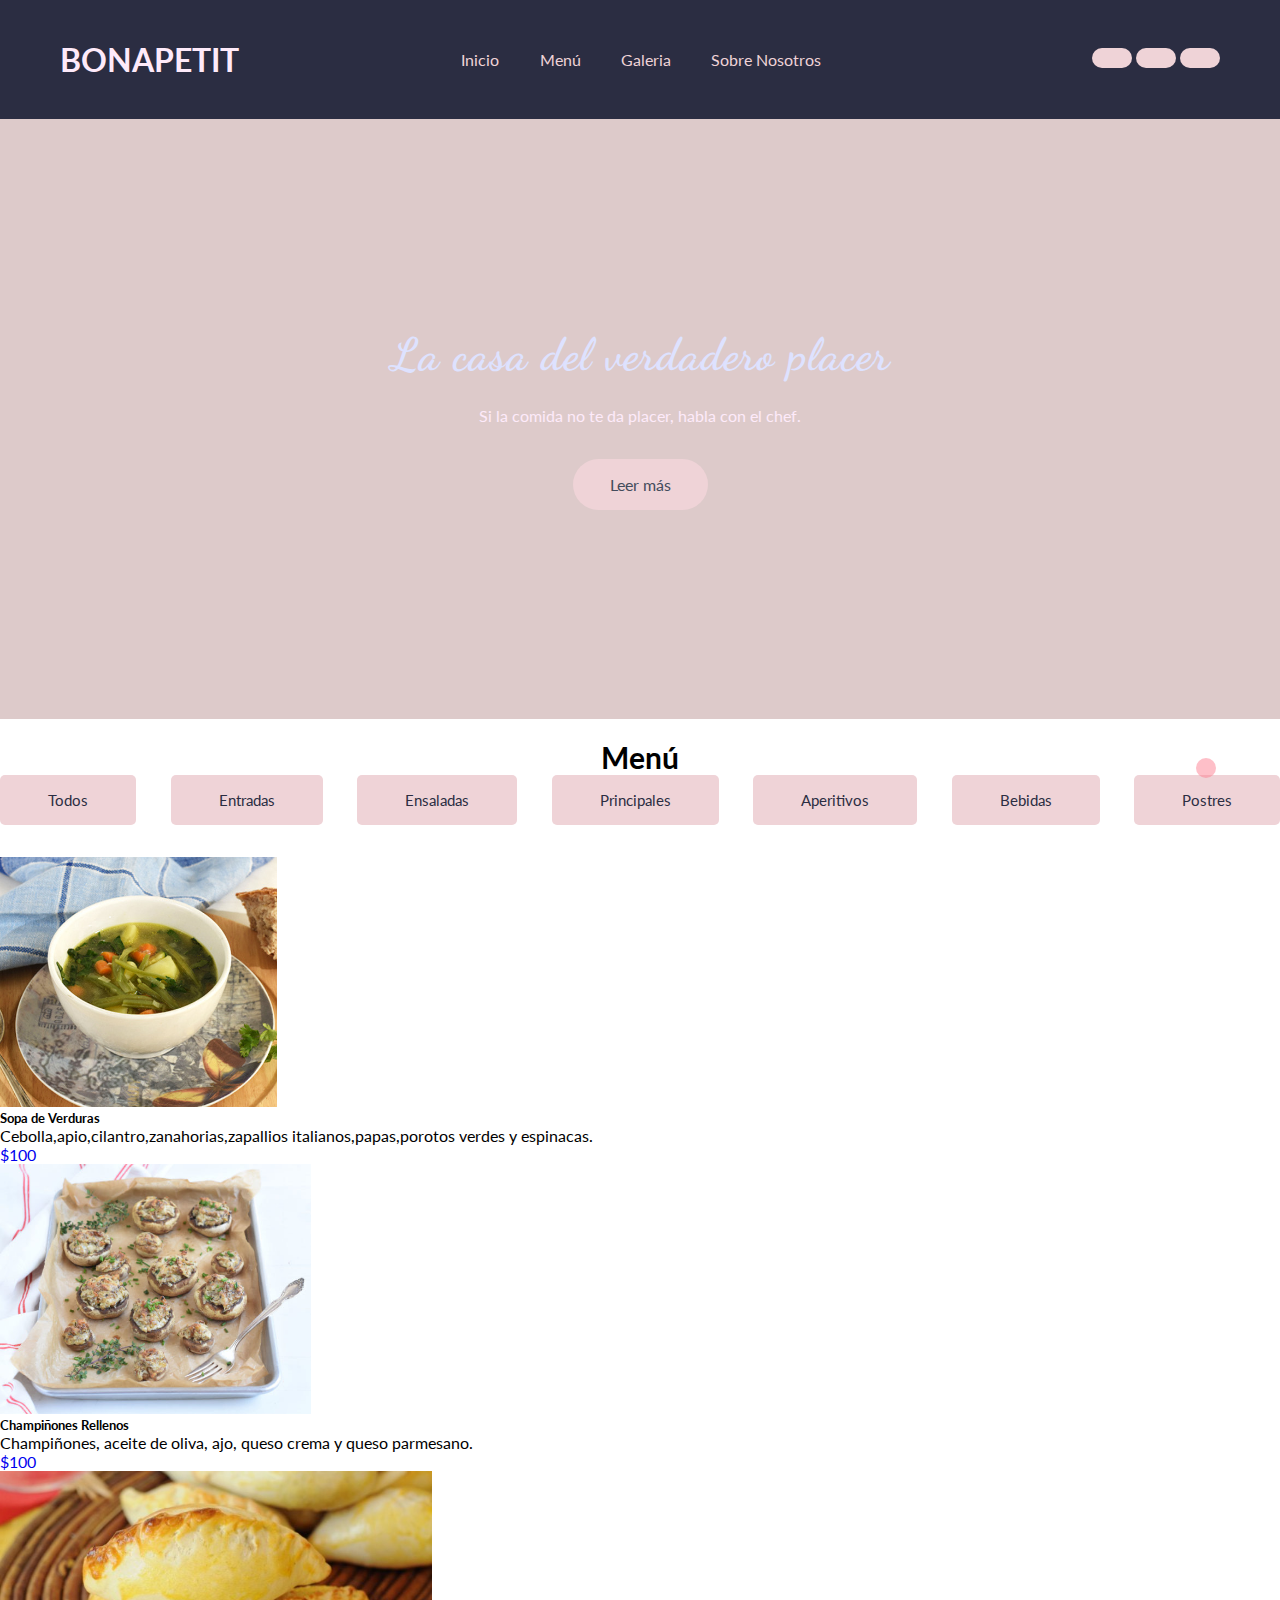
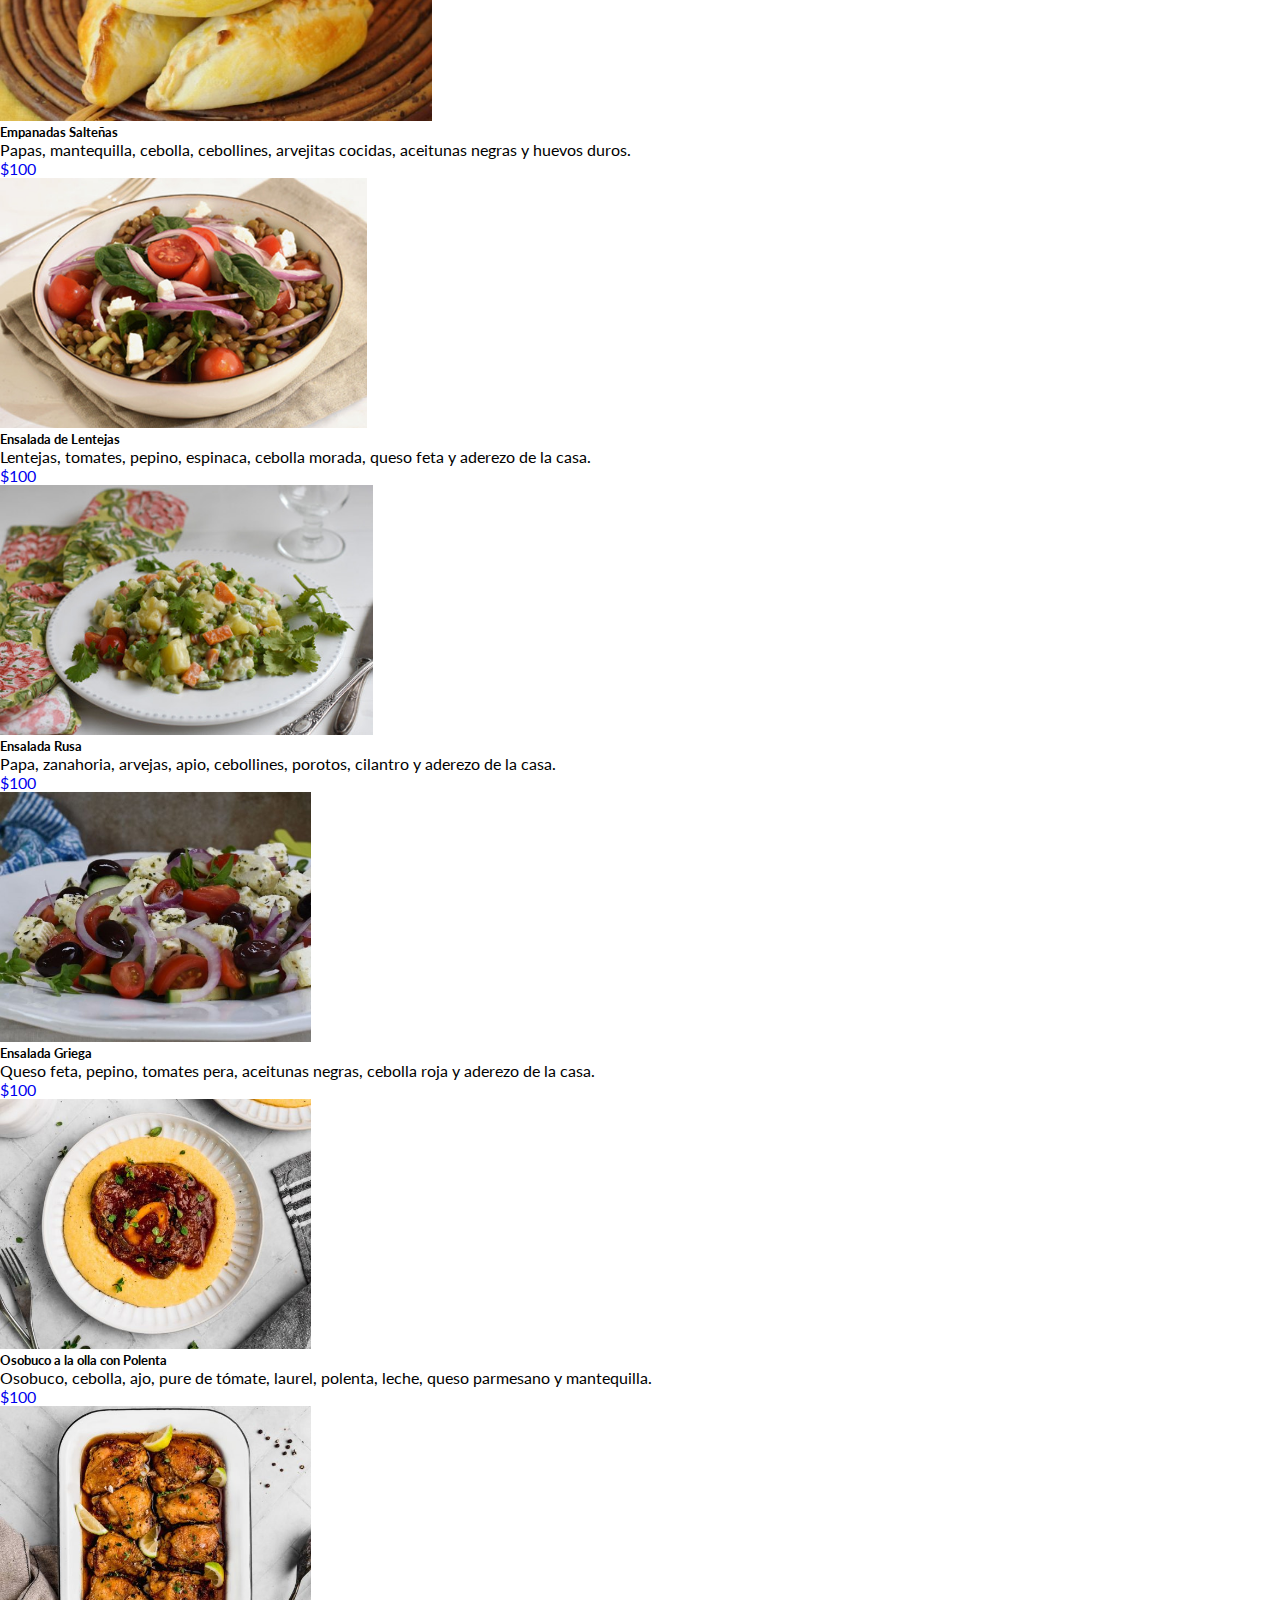
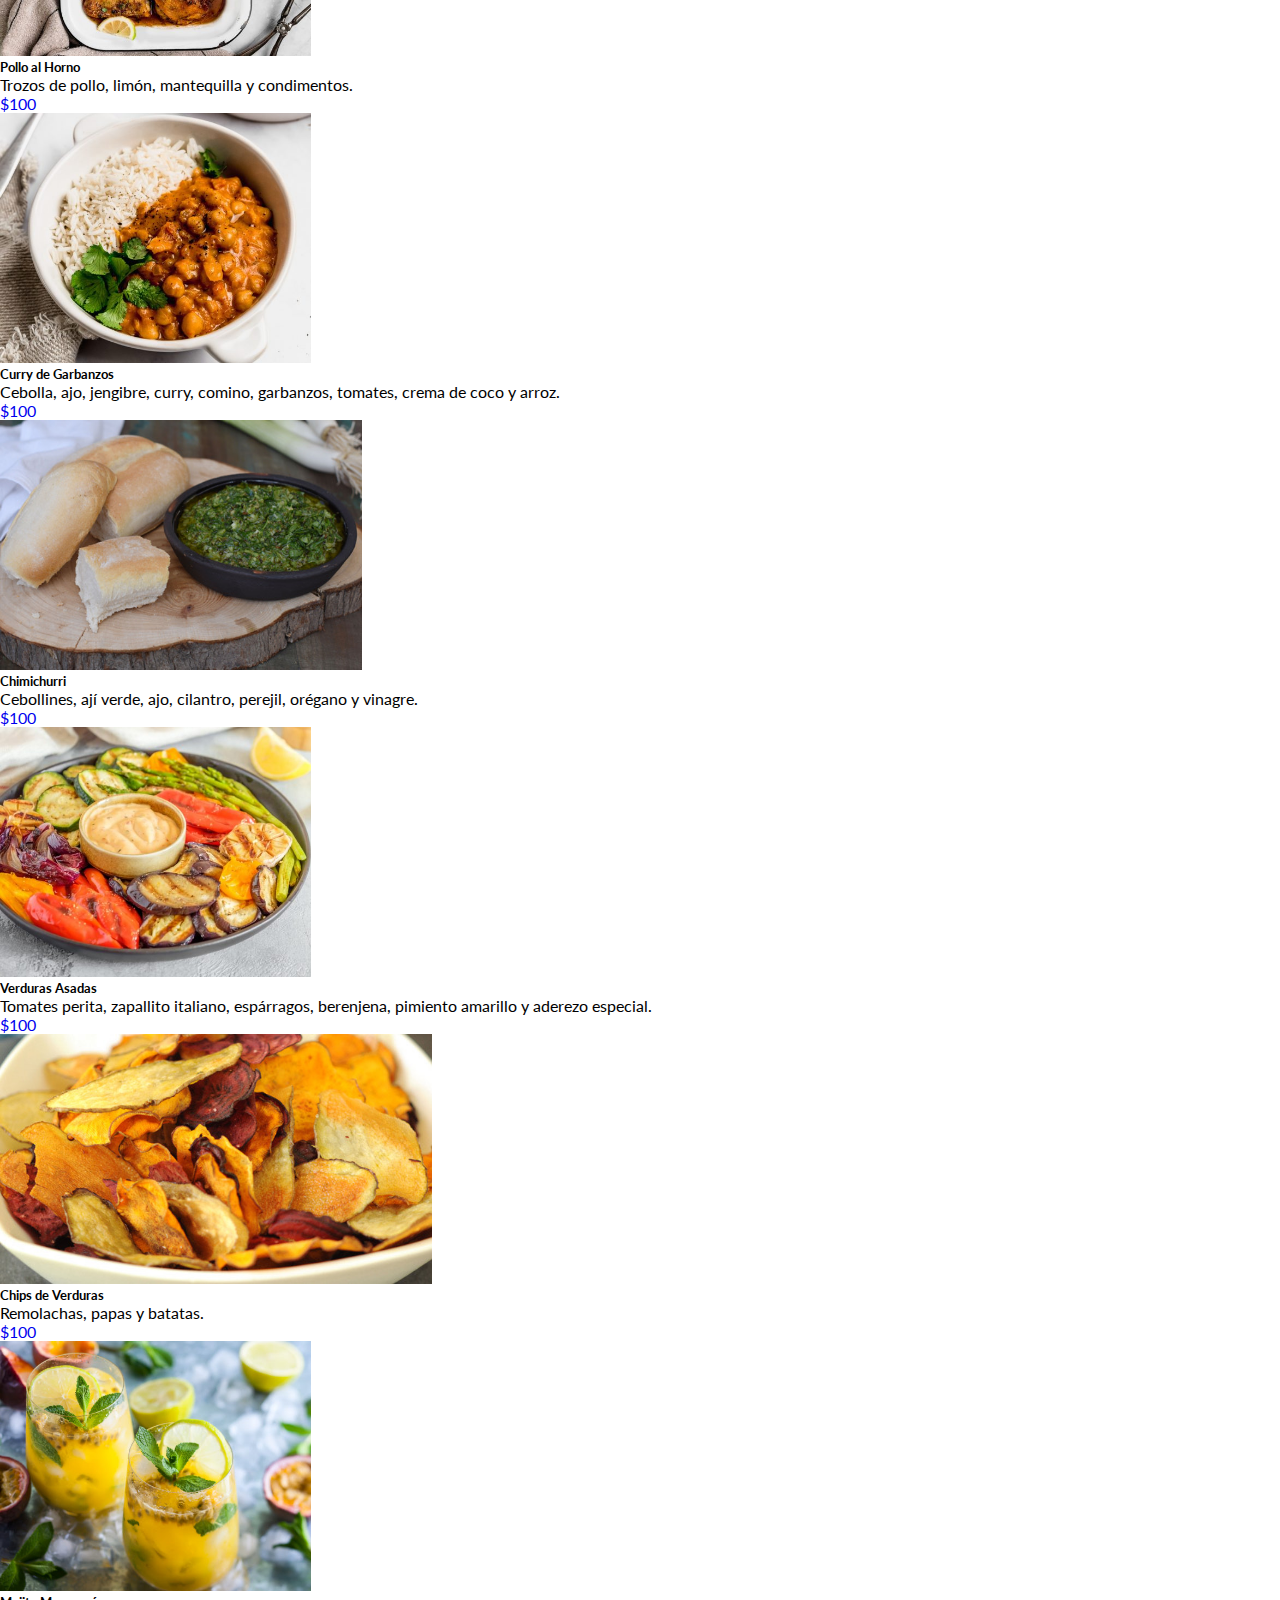
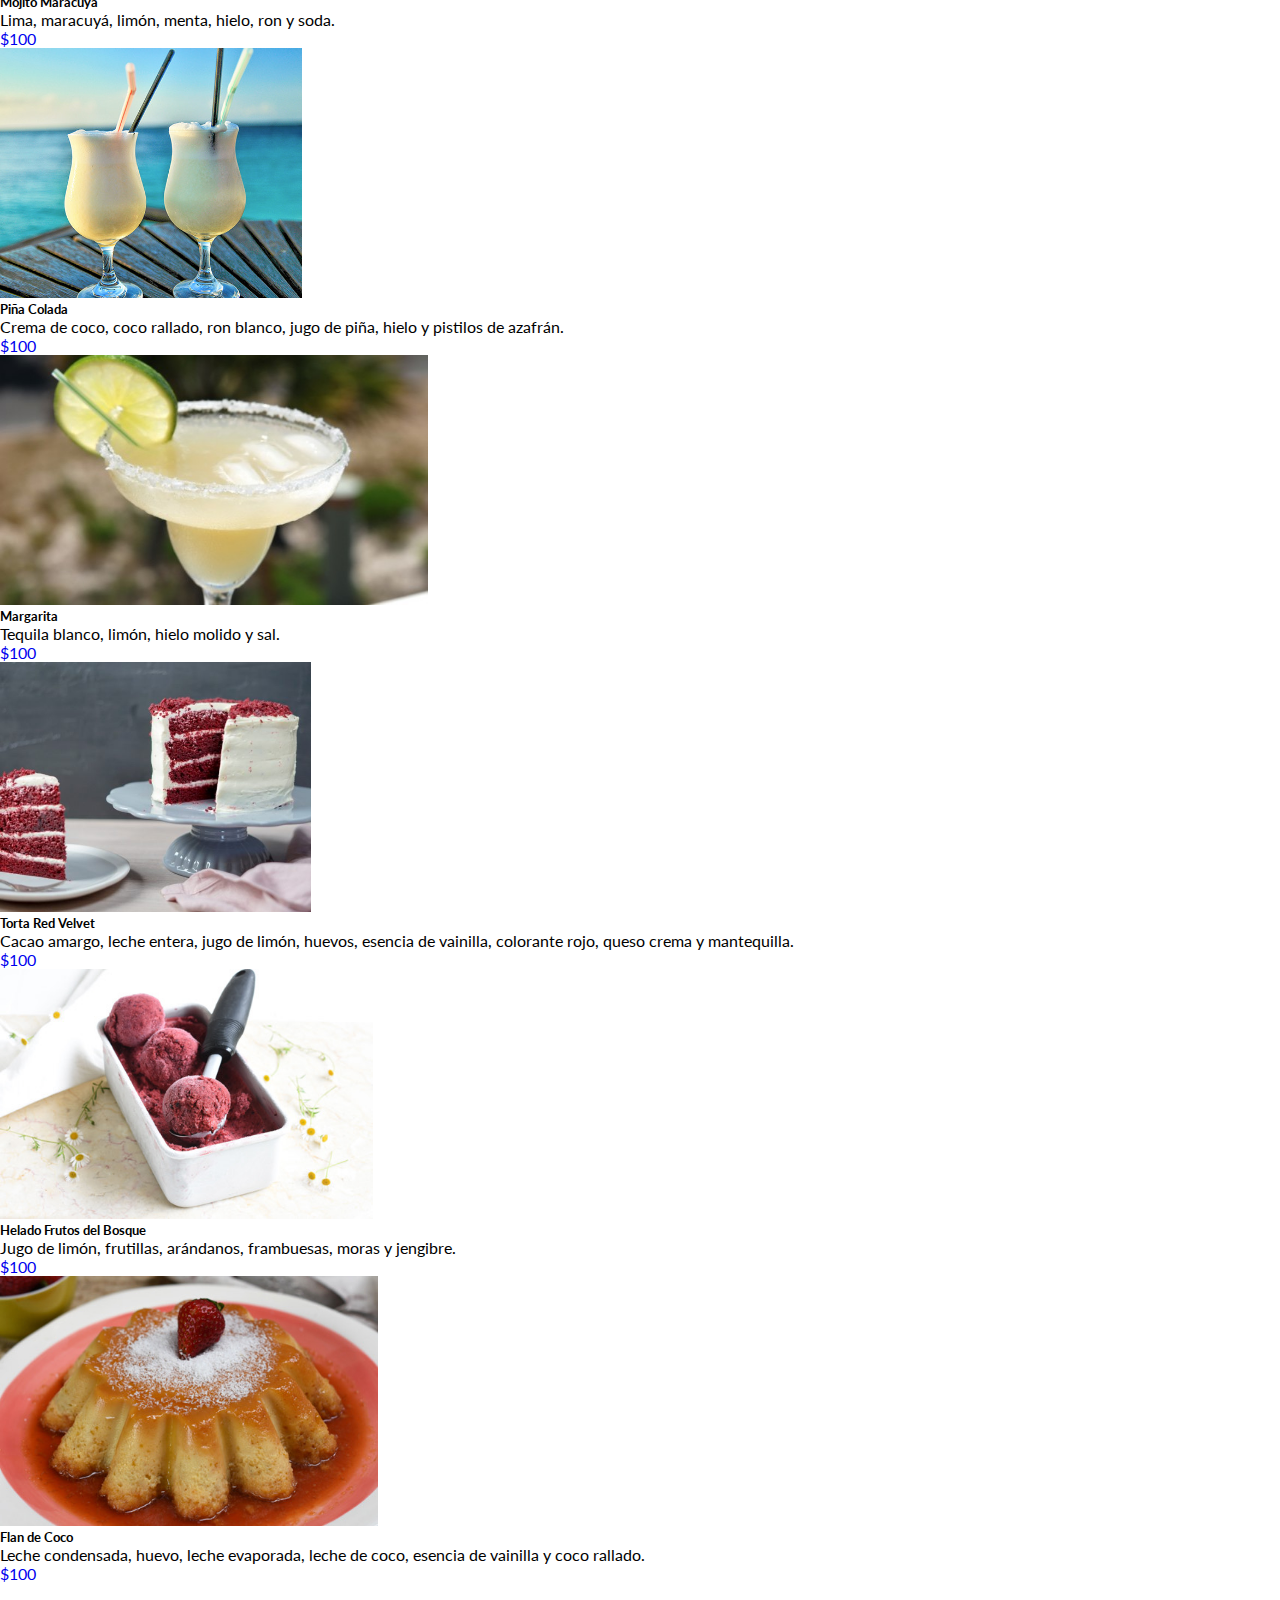
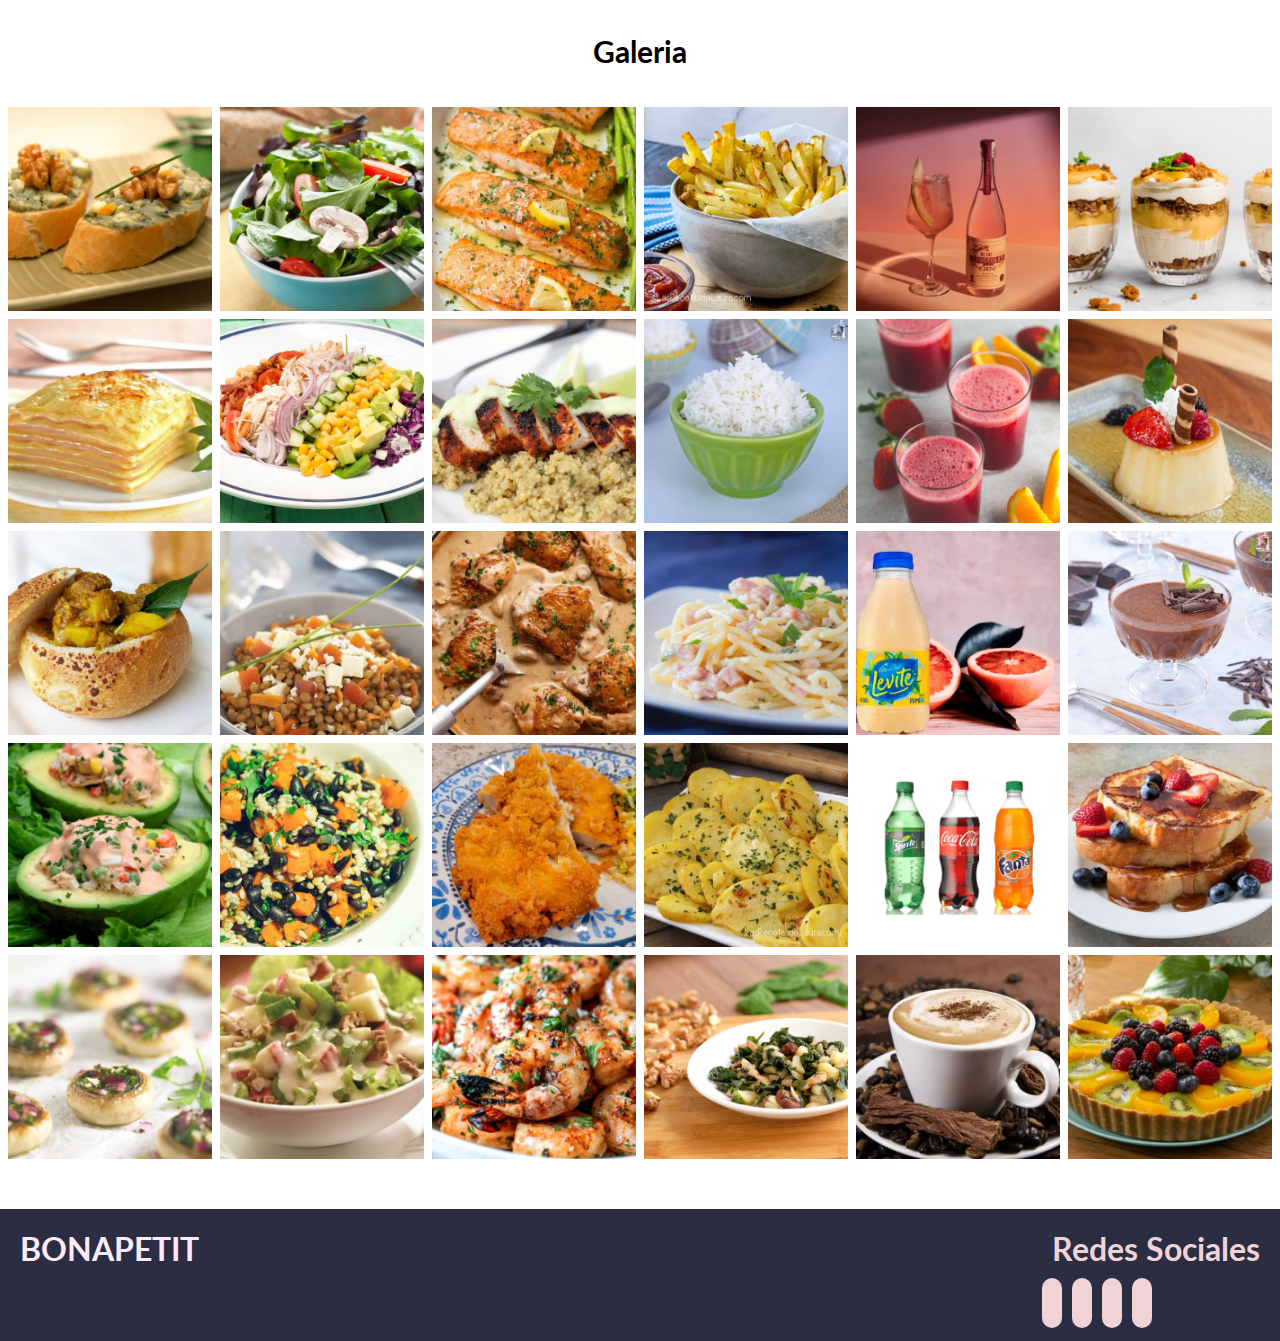
<file: index.html>
<!DOCTYPE html>
<html lang="es">

<head>
  <meta charset="UTF-8" />
  <meta http-equiv="X-UA-Compatible" content="IE=edge" />
  <meta name="viewport" content="width=device-width, initial-scale=1.0" />
  <link rel="stylesheet" href="https://cdnjs.cloudflare.com/ajax/libs/font-awesome/6.4.0/css/all.min.css"
    integrity="sha512-iecdLmaskl7CVkqkXNQ/ZH/XLlvWZOJyj7Yy7tcenmpD1ypASozpmT/E0iPtmFIB46ZmdtAc9eNBvH0H/ZpiBw=="
    crossorigin="anonymous" referrerpolicy="no-referrer" />
    <link href="https://cdn.jsdelivr.net/npm/bootstrap@5.1.3/dist/css/bootstrap.min.css" rel="stylesheet" integrity="sha384-1BmE4kWBq78iYhFldvKuhfTAU6auU8tT94WrHftjDbrCEXSU1oBoqyl2QvZ6jIW3" crossorigin="anonymous">
  <link rel="stylesheet" href="/css/estilo.css" />
  <title>BONAPETIT</title>
</head>

<body>
<!--SECCION INICIO-->
<section id="inicio">
  <header>
    <div class="contenido-header">
      <div class="logo">
        <h1>BONAPETIT</h1>
      </div>

      <nav id="nav" >
        <ul>
          <li>
            <a href="../index.html" onclick="seleccionar()"> 
              <i class="fa-solid fa-house"></i>
              <span>Inicio</span>
            </a>
          </li>
          <li>
            <a href="#menu" onclick="seleccionar()">
              <i class="fa-solid fa-book"></i>
              <span> Menú</span>
            </a>
          </li>
          <li>
            <a href="#galeria" onclick="seleccionar()">
              <i class="fa-solid fa-image"></i>

              <span>Galeria</span>
            </a>
          </li>
          <li>
            <a href="pages/about.html" onclick="seleccionar()">
              <i class="fa-solid fa-comment"></i>
              <span>Sobre Nosotros</span>
            </a>
          </li>
        </ul>
      </nav>
      <div class="social">
        <a href="#">
          <i class="fa-brands fa-facebook"></i>
        </a>
        <a href="#">
          <i class="fa-brands fa-instagram"></i>
        </a>
        <a href="#">
          <i class="fa-brands fa-whatsapp"></i>
        </a>
      </div>
      <div class="nav-responsive" id="bar" onclick="mostrarOcultar()">
        <i class="fa-solid fa-bars"></i>
      </div>
    </div>
  </header>
  <div class="banner">
    <div class="capa"></div>
    <div class="info">
      <h2>La casa del verdadero placer</h2>
      <p class="parrafo">Si la comida no te da placer, habla con el chef.</p>
      <a href="./pages/contacto.html">Leer más</a>
    </div>
  </div>
</section>


  <!--SECCION MENU-->
  <section id="menu">
    <h2 class="texto-menu">Menú</h2>
    <div class="botones-menu">
      <button class="todos">Todos</button>
      <button class="entradas">Entradas</button>
      <button class="ensaladas">Ensaladas</button>
      <button class="principales">Principales</button>
      <button class="aperitivos">Aperitivos</button>
      <button class="bebidas">Bebidas</button>
      <button class="postres">Postres</button>
    </div>
    <div  class="row row-cols-1 row-cols-md-3 g-4 platos">
      <div class="col">
        <div class="card plato"  data-plato="entrada">
          <img data-src="./Img/1Sopa1.jpg" class="card-img-top" alt="...">
          <div class="card-body">
            <h5 class="card-title">Sopa de Verduras</h5>
            <p class="card-text">Cebolla,apio,cilantro,zanahorias,zapallios italianos,papas,porotos verdes y espinacas.</p>
            <a class="precio" href="#">$100<i class="fa fa-basket-shopping"></i> </a>
          </div>
        </div>
      </div>
      <div class="col">
        <div class="card plato" data-plato="entrada" > 
          <img data-src="./Img/2champ2.jpg" class="card-img-top" alt="...">
          <div class="card-body">
            <h5 class="card-title">Champiñones Rellenos</h5>
            <p class="card-text">Champiñones, aceite de oliva, ajo, queso crema y queso parmesano.</p>
            <a class="precio" href="#">$100<i class="fa fa-basket-shopping"></i> </a>
          </div>
        </div>
      </div>
      <div class="col">
        <div class="card plato" data-plato="entrada">
          <img data-src="./Img/3Salteñas3.jpg" class="card-img-top" alt="...">
          <div class="card-body">
            <h5 class="card-title">Empanadas Salteñas</h5>
            <p class="card-text">Papas, mantequilla, cebolla, cebollines, arvejitas cocidas, aceitunas negras y huevos duros.</p>
            <a class="precio" href="#">$100<i class="fa fa-basket-shopping"></i> </a>
          </div>
        </div>
      </div>
      <div class="col">
        <div class="card plato" data-plato="ensalada">
          <img data-src="./Img/4Ensalada-de-lentejas4.jpg" class="card-img-top" alt="...">
          <div class="card-body">
            <h5 class="card-title"> Ensalada de Lentejas </h5>
            <p class="card-text"> Lentejas, tomates, pepino, espinaca, cebolla morada, queso feta y aderezo de la casa.     </p>
            <a class="precio" href="#">$100<i class="fa fa-basket-shopping"></i> </a>
          </div>
        </div>
      </div>
      <div class="col">
        <div class="card plato" data-plato="ensalada">
          <img data-src="./Img/5ensalada-rusa5.jpg" class="card-img-top" alt="...">
          <div class="card-body">
            <h5 class="card-title"> Ensalada Rusa </h5>
            <p class="card-text">  Papa, zanahoria, arvejas, apio, cebollines, porotos, cilantro y aderezo de la casa.   </p>
            <a class="precio" href="#">$100<i class="fa fa-basket-shopping"></i> </a>
          </div>
        </div>
      </div>
      <div class="col">
        <div class="card plato"  data-plato="ensalada">
          <img data-src="./Img/6griega6.jpg" class="card-img-top" alt="...">
          <div class="card-body">
            <h5 class="card-title"> Ensalada Griega </h5>
            <p class="card-text"> Queso feta, pepino, tomates pera, aceitunas negras, cebolla roja y aderezo de la casa.     </p>
            <a class="precio" href="#">$100<i class="fa fa-basket-shopping"></i> </a>
          </div>
        </div>
      </div>
      <div class="col">
        <div class="card plato"  data-plato="principal">
          <img data-src="./Img/7Osobuco7.jpg" class="card-img-top" alt="...">
          <div class="card-body">
            <h5 class="card-title">Osobuco a la olla con Polenta  </h5>
            <p class="card-text"> Osobuco, cebolla, ajo, pure de tómate, laurel, polenta, leche, queso parmesano y mantequilla.    </p>
            <a class="precio" href="#">$100<i class="fa fa-basket-shopping"></i> </a>
          </div>
        </div>
      </div>
      <div class="col">
        <div class="card plato" data-plato="principal">
          <img data-src="./Img/8Pollo-al-Horno-8.jpg" class="card-img-top" alt="...">
          <div class="card-body">
            <h5 class="card-title"> Pollo al Horno </h5>
            <p class="card-text">   Trozos de pollo, limón, mantequilla y condimentos.   </p>
            <a class="precio" href="#">$100<i class="fa fa-basket-shopping"></i> </a>
          </div>
        </div>
      </div>
      <div class="col">
        <div class="card plato" data-plato="principal">
          <img data-src="./Img/9curry-de-garbanzos-9.jpg" class="card-img-top" alt="...">
          <div class="card-body">
            <h5 class="card-title"> Curry de Garbanzos  </h5>
            <p class="card-text">  Cebolla, ajo, jengibre, curry, comino, garbanzos, tomates, crema de coco y arroz.    </p>
            <a class="precio" href="#">$100<i class="fa fa-basket-shopping"></i> </a>
          </div>
        </div>
      </div>
      <div class="col">
        <div class="card plato" data-plato="aperitivo">
          <img data-src="./Img/10chimichurri10.jpg" class="card-img-top" alt="...">
          <div class="card-body">
            <h5 class="card-title"> Chimichurri </h5>
            <p class="card-text">  Cebollines, ají verde, ajo, cilantro, perejil, orégano y vinagre.   </p>
            <a class="precio" href="#">$100<i class="fa fa-basket-shopping"></i> </a>
          </div>
        </div>
      </div>
      <div class="col">
        <div class="card plato" data-plato="aperitivo">
          <img data-src="./Img/11Parrilla-de-Verduras-Asadas11.jpg" class="card-img-top" alt="...">
          <div class="card-body">
            <h5 class="card-title"> Verduras Asadas </h5>
            <p class="card-text"> Tomates perita, zapallito italiano, espárragos, berenjena, pimiento amarillo y aderezo especial.    </p>
            <a class="precio" href="#">$100<i class="fa fa-basket-shopping"></i> </a>
          </div>
        </div>
      </div>
      <div class="col">
        <div class="card plato" data-plato="aperitivo">
          <img data-src="./Img/12chips-de-colores12.jpg" class="card-img-top" alt="...">
          <div class="card-body">
            <h5 class="card-title"> Chips de Verduras </h5>
            <p class="card-text">Remolachas, papas y batatas.</p>
            <a class="precio" href="#">$100<i class="fa fa-basket-shopping"></i> </a>
          </div>
        </div>
      </div>
      <div class="col">
        <div class="card plato" data-plato="bebida">
          <img data-src="./Img/13Mojito13.jpg" class="card-img-top" alt="...">
          <div class="card-body">
            <h5 class="card-title"> Mojito  Maracuyá  </h5>
            <p class="card-text">  Lima, maracuyá, limón, menta, hielo, ron y soda.   </p>
            <a class="precio" href="#">$100<i class="fa fa-basket-shopping"></i> </a>
          </div>
        </div>
      </div>
      <div class="col">
        <div class="card plato" data-plato="bebida">
          <img data-src="./Img/14Piña_Colada14.jpg" class="card-img-top" alt="...">
          <div class="card-body">
            <h5 class="card-title">Piña Colada </h5>
            <p class="card-text">  Crema de coco, coco rallado, ron blanco, jugo de piña, hielo y pistilos de azafrán.   </p>
            <a class="precio" href="#">$100<i class="fa fa-basket-shopping"></i> </a>
          </div>
        </div>
      </div>
      <div class="col">
        <div class="card plato" data-plato="bebida">
          <img data-src="./Img/15Margarita-15.jpg" class="card-img-top" alt="...">
          <div class="card-body">
            <h5 class="card-title"> Margarita </h5>
            <p class="card-text">  Tequila blanco, limón, hielo molido y sal.   </p>
            <a class="precio" href="#">$100<i class="fa fa-basket-shopping"></i> </a>
          </div>
        </div>
      </div>
      <div class="col">
        <div class="card plato" data-plato="postre">
          <img data-src="./Img/16Torta-Red-Velvet-16.jpg" class="card-img-top" alt="...">
          <div class="card-body">
            <h5 class="card-title">Torta Red Velvet  </h5>
            <p class="card-text"> Cacao amargo, leche entera, jugo de limón, huevos, esencia de vainilla, colorante rojo, queso crema y mantequilla.    </p>
            <a class="precio" href="#">$100<i class="fa fa-basket-shopping"></i> </a>
          </div>
        </div>
      </div>
      <div class="col">
        <div class="card plato" data-plato="postre">
          <img data-src="./Img/17Frutosdelbosque-17.jpg" class="card-img-top" alt="...">
          <div class="card-body">
            <h5 class="card-title">Helado Frutos del Bosque  </h5>
            <p class="card-text">  Jugo de limón, frutillas, arándanos, frambuesas, moras y jengibre.   </p>
            <a class="precio" href="#">$100<i class="fa fa-basket-shopping"></i> </a>
          </div>
        </div>
      </div>
      <div class="col">
        <div class="card plato" data-plato="postre">
          <img data-src="/Img/18FlandeCoco18.jpg" class="card-img-top" alt="...">
          <div class="card-body">
            <h5 class="card-title">Flan de Coco  </h5>
            <p class="card-text"> Leche condensada, huevo, leche evaporada, leche de coco, esencia de vainilla y coco rallado.    </p>
            <a class="precio" href="#">$100<i class="fa fa-basket-shopping"></i> </a>
          </div>
        </div>
      </div>
    </div>


    
  </section>
  <!--SECCION   GALERIA-->
  <section id="galeria">
    <h2>Galeria</h2>
    <div class="fila">
      <div class="columna">
        <img data-src="./Img/montados-quesoNuez-entrada1.jpg" alt="MontadosdeQueso">
        <img data-src="./Img/lasagna-jamonyqueso-entrada2.jpg" alt="LasagnaJamonyQueso">
        <img data-src="./Img/Bunny-Chow-entrada3.png" alt="BunnyChow">
        <img data-src="./Img/Palta-rellena-entrada4.png" alt="PaltaRellena">
        <img data-src="./Img/Champinones-rellenos-entrada5.png" alt="ChampiñonesREllenos">
      </div>
      <div class="columna">
        <img data-src="./Img/Ensalada1.png" alt="">
        <img data-src="./Img/ensalada2.png" alt="">
        <img data-src="./Img/ensalada3Lentejas.png" alt="">
        <img data-src="./Img/ensalada4Porotos.png" alt="">
        <img data-src="./Img/Ensalada Walford(5).png" alt="">
      </div>
      <div class="columna">
        <img data-src="./Img/salmon-salsadeajoylimon-principal.png" alt="">
        <img data-src="./Img/polloFrito-principal2.png" alt="">
        <img data-src="./Img/Estofado-pollo-cremadechampiñon-pincipal3.png" alt="">
        <img data-src="./Img/milanesaPollo-principal4.png" alt="">
        <img data-src="./Img/camarones-principal5.png" alt="">
      </div>
      <div class="columna">
        <img data-src="./Img/papasFritas-guarnicion1.png" alt="">
        <img data-src="./Img/arroz-guarnicion2.png" alt="">
        <img data-src="./Img/fideosConManteca-guarnicion3.png" alt="">
        <img data-src="./Img/PapasAlHorno-guarnicion4.png" alt="">
        <img data-src="./Img/wokeDeVerduras-guarnicion5.png" alt="">
      </div>
      <div class="columna">
        <img data-src="./Img/Vino-Blanco_Bebida1.png" alt="">
        <img data-src="./Img/Licuados_bebida2.png" alt="">
        <img data-src="./Img/AguaSaborizada_bebida3.png" alt="">
        <img data-src="./Img/gaseosas-Bebida4.png" alt="">
        <img data-src="./Img/caliente_bebida5.png" alt="">
      </div>
      <div class="columna">
        <img data-src="./Img/postre-de-cheesecake-de-limon-Postre1.png" alt="">
        <img data-src="./Img/flan-vainilla-Postre2.png" alt="">
        <img data-src="./Img/mousse-de-chocolate-Postre3.png" alt="">
        <img data-src="./Img/TostadaFrancesa-Postre4.png" alt="">
        <img data-src="./Img/TartaDeFruta-Postre5.png" alt="">
      </div>
    </div>
  </section>

  <!--F O O T E R-->
  <footer>
    <div class="pie">
      <div class="logo">
        <h1>BONAPETIT</h1>
      </div>
      <div class="redes">
        <h2>Redes Sociales</h2>
        <div class="links_redes">
          <a class="links" href="#"> <i class="fa-brands fa-facebook icon"></i></a>
          <a class="links" href="#"> <i class="fa-brands fa-instagram icon"></i></a>
          <a class="links" href="#"> <i class="fa-brands fa-whatsapp icon"></i></a>
          <a class="links" href="https://github.com/Looou25" target="_blank"> <i
              class="fa-brands fa-github icon"></i></a>
        </div>
      </div>
    </div>
  </footer>
  <button class ="boton" id="Volador" onclick="flymetothemoon()"><i class="fa fa-arrow-up"></i></button>
  
  <script src="https://cdn.jsdelivr.net/npm/bootstrap@5.1.3/dist/js/bootstrap.bundle.min.js" integrity="sha384-ka7Sk0Gln4gmtz2MlQnikT1wXgYsOg+OMhuP+IlRH9sENBO0LRn5q+8nbTov4+1p" crossorigin="anonymous"></script>
  <script src="/scripts/main.js"></script>
</body>

</html>
</file>
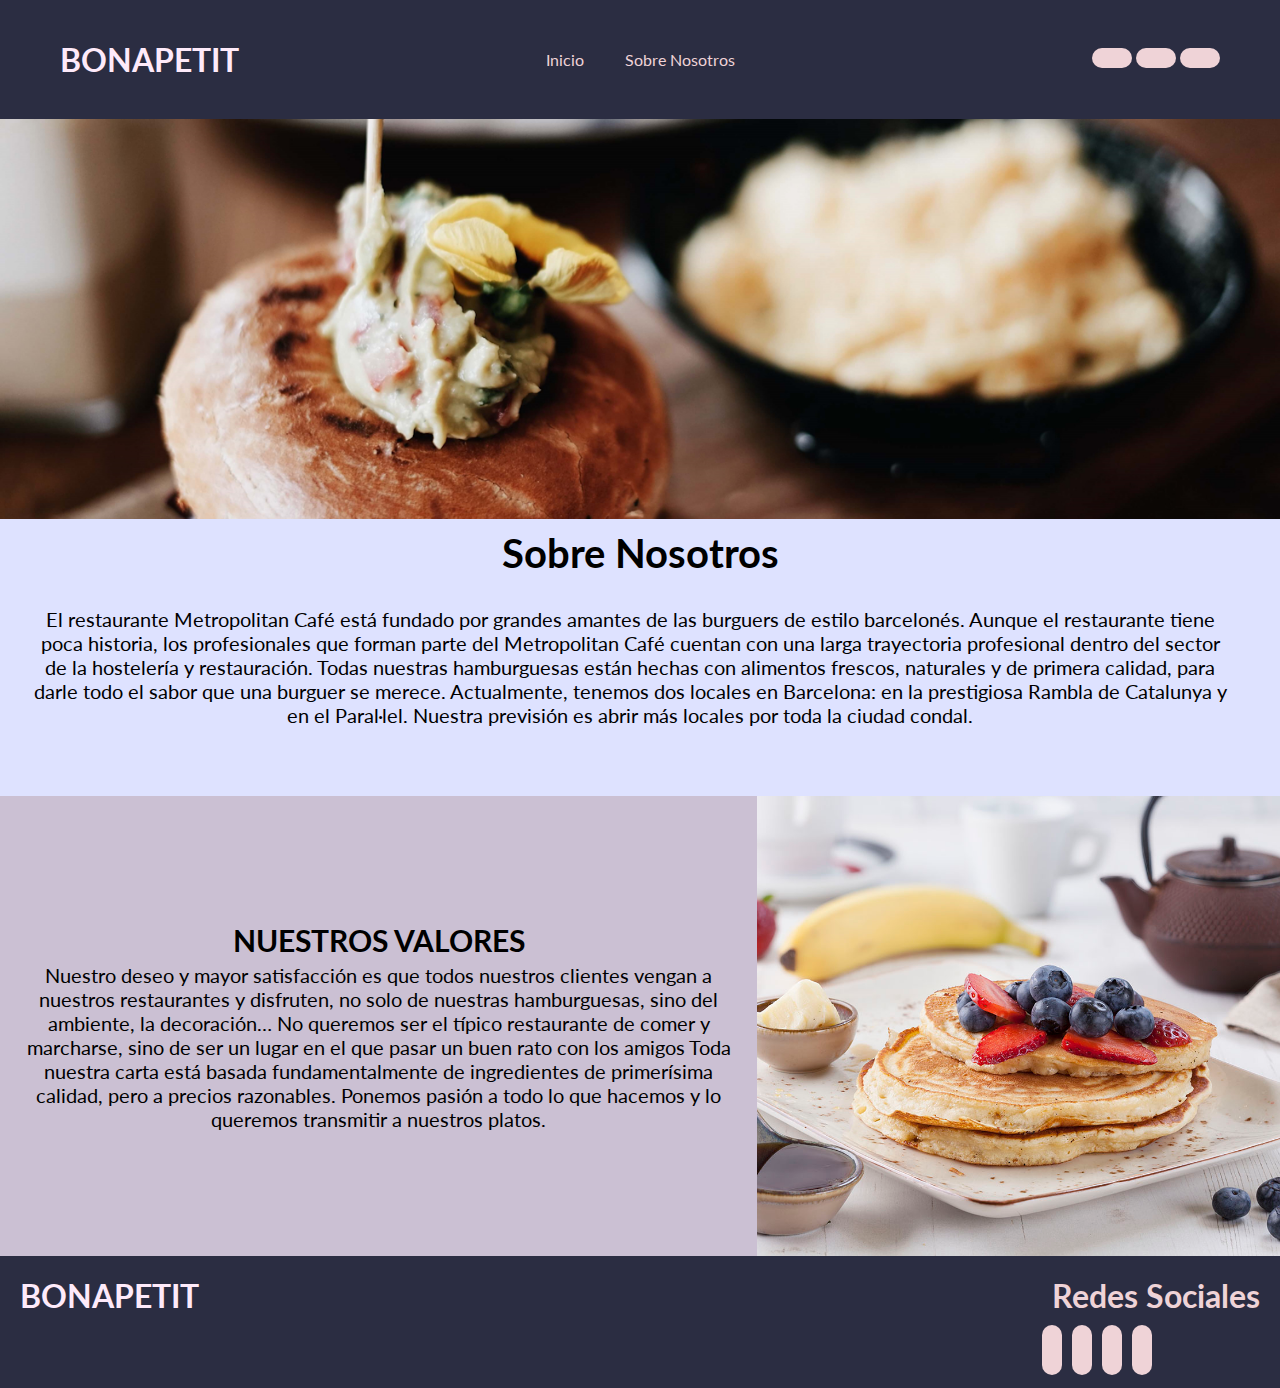
<file: pages/about.html>
<!DOCTYPE html>
<html lang="en">
<head>
    <meta charset="UTF-8">
    <meta name="viewport" content="width=device-width, initial-scale=1.0">
    <link rel="stylesheet" href="https://cdnjs.cloudflare.com/ajax/libs/font-awesome/6.4.0/css/all.min.css"
    integrity="sha512-iecdLmaskl7CVkqkXNQ/ZH/XLlvWZOJyj7Yy7tcenmpD1ypASozpmT/E0iPtmFIB46ZmdtAc9eNBvH0H/ZpiBw=="
    crossorigin="anonymous" referrerpolicy="no-referrer" />
  <link rel="stylesheet" href="/css/estilo.css" />
    <title>Sobre Nosotros</title>
</head>
<body>
     <!--SECCION INICIO-->
  <section id="inicio">
    <header>
      <div class="contenido-header">
        <div class="logo">
          <h1>BONAPETIT</h1>
        </div>

        <nav id="nav">
          <ul>
            <li>
                <a href="../index.html" onclick="seleccionar()">
                    <i class="fa-solid fa-house"></i>
                    <span>Inicio</span>
                  </a>
            </li>
            <!-- 
            <li>
              <a href="#menu">
                <i class="fa-solid fa-book"></i>
                <span> Menú</span>
              </a>
            </li>
            <li>
              <a href="#galeria">
                <i class="fa-solid fa-image"></i>

                <span>Galeria</span>
              </a>
            </li>-->
            <li>
              <a href="about.html" onclick="seleccionar()">
                <i class="fa-solid fa-comment"></i>
                <span>Sobre Nosotros</span>
              </a>
            </li>
          </ul>
        </nav>
        <div class="social">
          <a href="#">
            <i class="fa-brands fa-facebook"></i>
          </a>
          <a href="#">
            <i class="fa-brands fa-instagram"></i>
          </a>
          <a href="#">
            <i class="fa-brands fa-whatsapp"></i>
          </a>
        </div>
        <div class="nav-responsive" id="bar" onclick="mostrarOcultar()">
          <i class="fa-solid fa-bars"></i>
        </div>
      </div>
    </header>
  </section>
  <!--SECCION SOBRE NOSOTROS-->
    <section id="banner"></section>
  <section>
      <div id="nosotros">
         <h1>Sobre Nosotros</h1>
    <p>El restaurante Metropolitan Café está fundado por grandes amantes de las burguers de estilo barcelonés. Aunque el restaurante tiene poca historia, los profesionales que forman parte del Metropolitan Café cuentan con una larga trayectoria profesional dentro del sector de la hostelería y restauración.

      Todas nuestras hamburguesas están hechas con alimentos frescos, naturales y de primera calidad, para darle todo el sabor que una burguer se merece.
      
      Actualmente, tenemos dos locales en Barcelona: en la prestigiosa Rambla de Catalunya y en el Paral·lel. Nuestra previsión es abrir más locales por toda la ciudad condal.</p> <br></div>
      <div class="valores">
        <div class="texto">
              <h2>Nuestros Valores</h2>
      <p >
        Nuestro deseo y mayor satisfacción es que todos nuestros clientes vengan a nuestros restaurantes y disfruten, no solo de nuestras hamburguesas, sino del ambiente, la decoración… No queremos ser el típico restaurante de comer y marcharse, sino de ser un lugar en el que pasar un buen rato con los amigos Toda nuestra carta está basada fundamentalmente de ingredientes de primerísima calidad, pero a precios razonables. Ponemos pasión a todo lo que hacemos y lo queremos transmitir a nuestros platos.
      </p>  
        </div>
      <img data-src="../Img/pancakes.jpg" alt="">
    </div>
    </section>
      <!--F O O T E R-->
  <footer>
    <div class="pie">
      <div class="logo">
        <h1>BONAPETIT</h1>
      </div>
      <div class="redes">
        <h2>Redes Sociales</h2>
        <div class="links_redes">
          <a class="links" href="#"> <i class="fa-brands fa-facebook icon"></i></a>
          <a class="links" href="#"> <i class="fa-brands fa-instagram icon"></i></a>
          <a class="links" href="#"> <i class="fa-brands fa-whatsapp icon"></i></a>
          <a class="links" href="https://github.com/Looou25" target="_blank"> <i class="fa-brands fa-github icon"></i></a>
        </div>
      </div>
    </div>

  </footer>

  <script src="/scripts/main.js"></script>
</body>
</html>
</file>
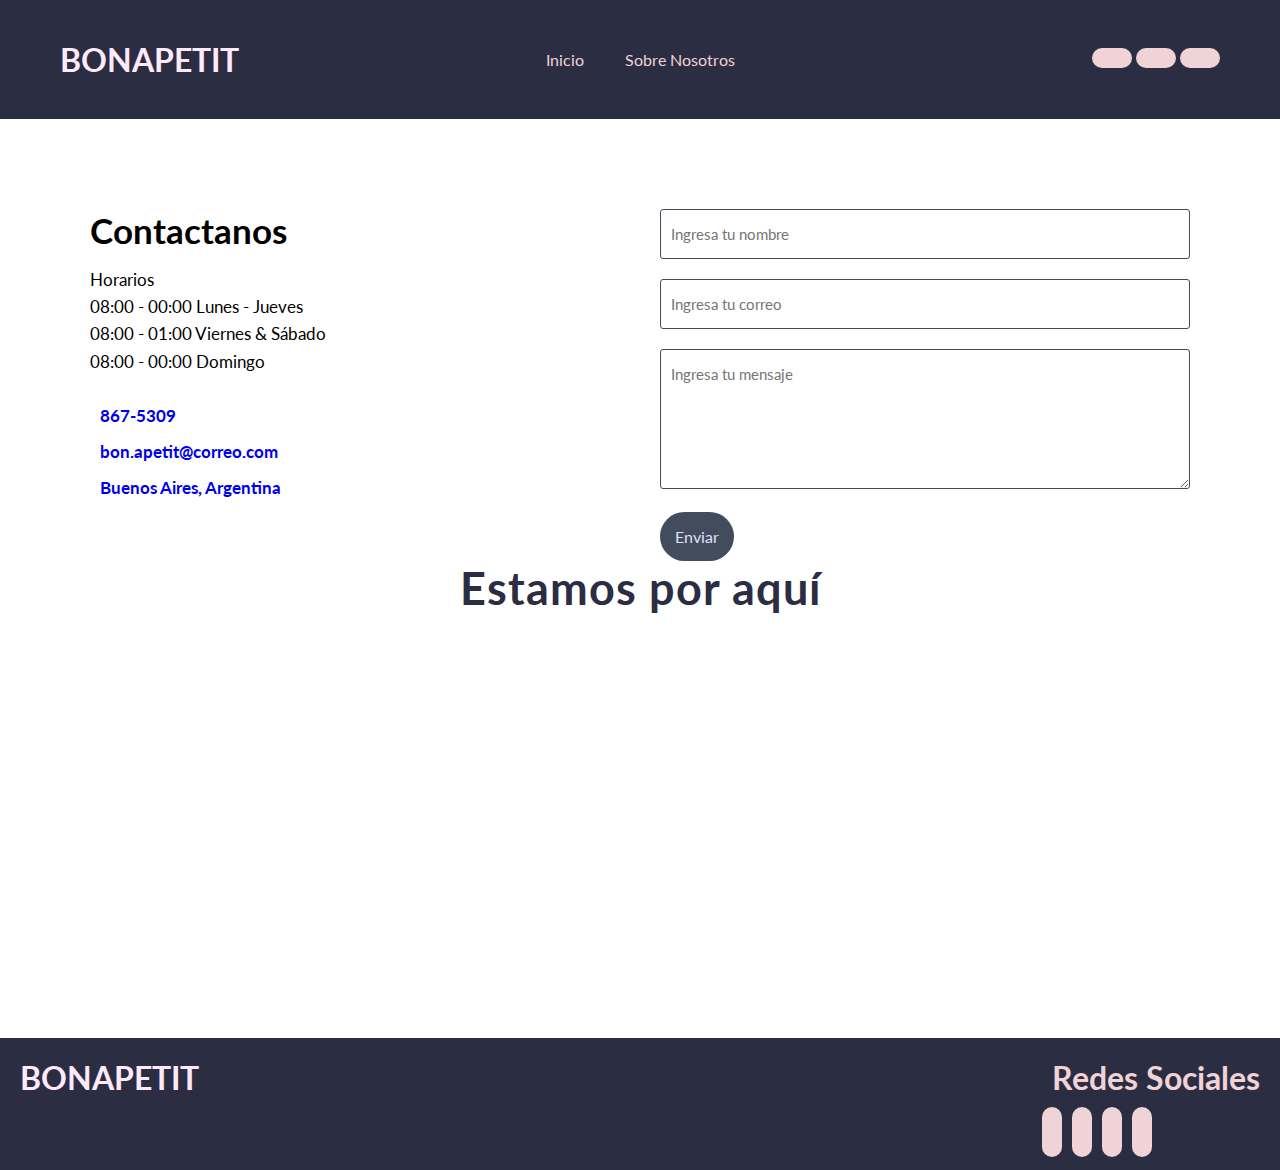
<file: pages/contacto.html>
<!DOCTYPE html>
<html lang="en">
<head>
    <meta charset="UTF-8">
    <meta name="viewport" content="width=device-width, initial-scale=1.0">
    <link rel="stylesheet" href="https://cdnjs.cloudflare.com/ajax/libs/font-awesome/6.4.0/css/all.min.css"
    integrity="sha512-iecdLmaskl7CVkqkXNQ/ZH/XLlvWZOJyj7Yy7tcenmpD1ypASozpmT/E0iPtmFIB46ZmdtAc9eNBvH0H/ZpiBw=="
    crossorigin="anonymous" referrerpolicy="no-referrer" />
  <link rel="stylesheet" href="/css/estilo.css" />
    <title>Contacto</title>
</head>
<body>
         <!--SECCION INICIO-->
  <section id="inicio">
    <header>
      <div class="contenido-header">
        <div class="logo">
          <h1>BONAPETIT</h1>
        </div>

        <nav id="nav">
          <ul>
            <li>
              <a href="../index.html" onclick="seleccionar()">
                <i class="fa-solid fa-house"></i>
                <span>Inicio</span>
              </a>
            </li>
             <!-- 
            <li>
              <a href="#menu">
                <i class="fa-solid fa-book"></i>
                <span> Menú</span>
              </a>
            </li>
            <li>
              <a href="#galeria">
                <i class="fa-solid fa-image"></i>

                <span>Galeria</span>
              </a>
            </li>-->
            <li>
              <a href="about.html " onclick="seleccionar()">
                <i class="fa-solid fa-comment"></i>
                <span>Sobre Nosotros</span>
              </a>
            </li>
          </ul>
        </nav>
        <div class="social">
          <a href="#">
            <i class="fa-brands fa-facebook"></i>
          </a>
          <a href="#">
            <i class="fa-brands fa-instagram"></i>
          </a>
          <a href="#">
            <i class="fa-brands fa-whatsapp"></i>
          </a>
        </div>
        <div class="nav-responsive" id="bar" onclick="mostrarOcultar()" >
          <i class="fa-solid fa-bars"></i>
        </div>
      </div>
    </header>
  </section>
      <!--SECCION CONTACTO-->
  <section id="contacto">
    <div class="info-form">
      <h2>Contactanos</h2>
      <p> Horarios <br>
        08:00 - 00:00 Lunes - Jueves <br>
        08:00 - 01:00 Viernes & Sábado <br>
        08:00 - 00:00 Domingo</p>
      <a href="#"><i class="fa-solid fa-phone"></i> 867-5309 </a>
      <a href="#"><i class="fa-solid fa-envelope"></i> bon.apetit@correo.com </a>
      <a href="#"><i class="fa-solid fa-map-location-dot"></i> Buenos Aires, Argentina </a>
    </div>
    <form action="#" autocomplete="off">
      <input type="text" name="nombre" placeholder="Ingresa tu nombre" class="campo">
      <input type="email" name="email" placeholder="Ingresa tu correo" class="campo">
      <textarea name="mensaje" placeholder="Ingresa tu mensaje"></textarea>
      <input type="submit" name="enviar" value="Enviar" class="btn-enviar">
    </form>
  </section>
  <section id="encuentranos">
    <h2>Estamos por aquí</h2>
    <iframe
      src="https://www.google.com/maps/embed?pb=!1m18!1m12!1m3!1d6722702.630550076!2d-67.81948152500003!3d-34.64031419999999!2m3!1f0!2f0!3f0!3m2!1i1024!2i768!4f13.1!3m3!1m2!1s0x95bcc78650e61903%3A0xbedae009eb120d68!2sBon%20Appetit!5e0!3m2!1ses-419!2sar!4v1685247147490!5m2!1ses-419!2sar"
      loading="lazy" referrerpolicy="no-referrer-when-downgrade" allowfullscreen=""></iframe>
   </section>
     <!--F O O T E R-->
  <footer>
    <div class="pie">
      <div class="logo">
        <h1>BONAPETIT</h1>
      </div>
      <div class="redes">
        <h2>Redes Sociales</h2>
        <div class="links_redes">
          <a class="links" href="#"> <i class="fa-brands fa-facebook icon"></i></a>
          <a class="links" href="#"> <i class="fa-brands fa-instagram icon"></i></a>
          <a class="links" href="#"> <i class="fa-brands fa-whatsapp icon"></i></a>
          <a class="links" href="https://github.com/Looou25" target="_blank"> <i class="fa-brands fa-github icon"></i></a>
        </div>
      </div>
    </div>
  </footer>
  <script src="/scripts/main.js"></script>
</body>
</html>
</file>
<file: css/estilo.css>
@import url("https://fonts.googleapis.com/css2?family=Dancing+Script:wght@600&family=Lato:wght@300&display=swap");
 
* {
  margin: 0;
  padding: 0;
  box-sizing: border-box;
  font-family: "Lato", sans-serif;
}
html {
  scroll-behavior: smooth;
}
/**H E A D E R**/
#inicio {
  display: flex;
  flex-direction: column;
}
#inicio header {
  width: 100%;
  background-color: #2b2d42;
}
#inicio header .contenido-header {
  max-width: 1200px;
  margin: auto;
  display: flex;
  justify-content: space-between;
  align-items: center;
  padding: 40px 20px;
  position: relative;
}
#inicio header .contenido-header nav {
  position: absolute;
  left: 50%;
  transform: translate(-50%);
}
#inicio header .contenido-header .logo {
  color: #feeafa;
}
#inicio header .contenido-header nav ul {
  display: flex;
  list-style: none;
}
#inicio header .contenido-header nav ul li {
  text-align: center;
}
#inicio header .contenido-header nav ul li i {
  display: block;
  color: #8e9aaf;
  margin: 0 20px;
}
#inicio header .contenido-header nav ul li a {
  display: inline-block;
  text-decoration: none;
  color: #efd3d7;
  margin: 0 20px;
}
.nav-responsive {
  font-size: 25px;
  color: #dee2ff;
  display: none;
}
#inicio header .contenido-header nav ul li:hover i {
  color: #cbc0d3;
}
#inicio header .contenido-header .social a {
  display: inline-block;
  background-color: #efd3d7;
  text-decoration: none;
  color: #8e9aaf;
  padding: 10px 20px;
  border-radius: 30px;
}

/**B A N N E R**/
.banner{
  width: 100%;
  height: 600px;
  animation: banner 10s infinite linear alternate;
  background-size: 100%;
  background-position: center;
  position: relative;
  display: flex;
  justify-content: center;
  align-items: center;
 background-repeat: no-repeat;
}
@keyframes banner{
  0%,20%{
    background-image:url(/Img/flat-lay-burger-fries-plate.jpg) ;
  }
  25%,45%{
    background-image:url(/Img/happy-waiter-serving-food-group-cheerful-friends-pub.jpg) ;
  }
  50%,100%{
    background-image:url(/Img/mexican-food-still-life.jpg) ;
  }
}
.capa{
width: 100%;
 height: 100%;
 position: absolute;
 top: 0;
 left: 0;
 background: rgba(141, 76, 76, 0.295);
}
.info{
  z-index: 1;
  width: 100%;
  max-width: 550px;
  text-align: center;
}
.info h2{
  color: #dee2ff;
  font-size: 45px;
  margin-bottom: 20px;
  letter-spacing: 1px;
  font-family: 'Dancing Script', cursive;
}
.info .parrafo{
  color: #feeafa;
  line-height: 1.7;
  margin-bottom: 30px;
}
.info a{
  color: #434c5c;
  text-decoration: none;
  background-color:#efd3d7 ;
  padding: 16px 37px;
  display: inline-block;
  border-radius: 50px;
}
/**M E N U**/
#menu{
  padding-top:20px;
}
#menu img{
  height: 250px;
}
.texto-menu{
  text-align: center;
  font-weight: bold;
  font-size: 30px;
}
.botones-menu button{
  color:#2b2d42;
  background-color:#efd3d7;
  padding: 10px;
  margin-bottom:2rem;
  border: none;
  border-radius: 5px;
  font-size: 15px;
  display: inline-block;
  flex: 0 0 calc(50%-1rem);
  padding: 1rem 3rem;

}

.botones-menu{
  display: flex;
  flex-wrap: wrap;
  justify-content: space-between;
}

.precio{
  display: flex;
  justify-content: space-between;
  text-decoration: none;
}



/**G A L E R I A**/
#galeria{
  padding: 50px 0px;
}
#galeria h2{
  text-align: center;
  font-weight: bold;
  font-size: 30px;
  margin-bottom: 30px;
}
.fila {
  display: flex;
  flex-wrap: wrap;
  padding: 0 4px;
}

.columna {
  flex: 15%;
  max-width: 17%;
  padding: 0 4px;
}

.columna img {
  margin-top: 8px;
  vertical-align: middle;
  width: 100%;
}


/**M A P A**/
#encuentranos h2{
  color:#2b2d42;
  font-size: 45px;
  margin-bottom: 20px;
  letter-spacing: 1px;
  text-align: center;
}
#encuentranos iframe {
  width:100%;
   height:400px;
   border:none;
  margin: auto auto;
    padding: 2%;
}
/**C O N T A C T O**/
#contacto{
  width: 100%;
  max-width: 1100px;
  margin: auto;
  display: grid;
  grid-template-columns: repeat(2,1fr);
  grid-gap: 50px;
  margin-top: 90px;
}
#contacto h2{
  margin-bottom: 15px;
  font-size: 35px;
}
#contacto p{
  font-size: 17px;
  line-height: 1.6;
  margin-bottom: 30px;
}
#contacto a{
  font-size: 17px;
  display: inline-block;
  text-decoration: none;
  width: 100%;
  margin-bottom: 15px;
  font-weight: 700;
}
#contacto a i{
  margin-right: 10px;
  color: #8e9aaf;
}
#contacto form .campo, textarea{
  width: 100%;
  padding: 15px 10px;
  font-size: 15px;
  border: 1px solid #434c5c;
margin-bottom: 20px;
border-radius: 3px;
outline: 0px;
}
#contacto form textarea{
  max-width: 530px;
  min-width: 530px;
  min-height: 140px;
  max-height: 150px;
}
#contacto .btn-enviar{
  padding: 15px;
  font-size: 16px;
  border: none;
  outline: 0px;
  background: #434c5c;
  color: #dee2ff;
  border-radius: 30px;
  cursor: pointer;
  transition: all 300ms ease;
}
#contacto .btn-enviar:hover{
  background: #8e9aaf;
}
/**F O O T E R**/
  footer{
    width: 100%;
    background-color: #2b2d42;
  }
  .pie{
padding: 10px;
display: flex;
justify-content: space-between;
  }
  .pie .logo{
    margin: 10px;
    color: #feeafa;
  }
  .redes h2{
    color: #efd3d7;
    font-size: 2rem;
    text-align: center;
    padding: 10px 10px;
  }
  .links{
    color: #dee2ff;
    font-size: 1.2rem;
    line-height: 50px;
    text-decoration: none;
  }
  .icon{
    font-size: 25px;
    color: #8e9aaf;
  background-color:#efd3d7;
  padding: 10px;
  margin-bottom: 10px;
  margin-right: 10px;
  border-radius: 30px;
  }
  .icon:hover{
    background-color: #434c5c;
  }
  #Volador{
   position: fixed;
   bottom: 10%;
   right: 5%;
   z-index: 100;
   color:#2b2d42;
   background-color:#fc798d7a;
   padding: 10px;
   margin-bottom:2rem;
   border: none;
   border-radius: 10px;
  }
  /** SOBRE NOSOTROS**/
 #banner{
  background-image: url(../Img/empresa.jpg);
  height: 400px;
    background-size: cover;
    background-position: center;
    background-repeat: no-repeat;
 }
#nosotros{
  background-color: #dee2ff;
}
 #nosotros h1 {
  padding-top: 10px;
  text-align: center;
  font-weight: bold;
  font-size: 40px;
  margin-bottom: 30px;
 }
  #nosotros p{
  font-size: 20px;
  text-align: center;
  margin: 30px 50px 50px 30px;
 }

.valores{
  background-color: #cbc0d3;
  display:flex;
  float: center;
  align-items: center;
}

.valores img{
  object-fit: cover;
  display: block;
  width: 523px;
  height:460px ;
}
 .texto{
  padding: 15px;
  align-items: center;
  text-align: center;
  font-size: 20px;
 }
 .texto h2{
  text-align: center;
  text-transform: uppercase;

  margin-bottom: 5px;
 }
  /** R E S P O N S I V E**/
@media screen and (m-width: 1070px){
  #inicio header .contenido-header .social{
    display: none;
  }
  #inicio header .contenido-header nav{
    position: static;
    transform: translate(0);
  }
}

@media screen and (max-width: 700px){
.botones-menu{
  display: block;
}
.botones-menu button{
  width: 100%; 
}
#galeria .fila .columna{
  display: block;
}
#inicio header .contenido-header nav{
  position: initial;
  display: none;
  transform: translate(0);
}
.nav-responsive{
  display: block;
}
#inicio header .contenido-header{
  padding: 20px;
}
#inicio header .contenido-header nav.responsive{
  display: block;
  position: absolute;
  top: 70px;
left: 0;
width: 100%;
height: 100vh;
background-color: #434c5c;
z-index: 99;
}
nav.responsive ul{
  display: block !important;
}
nav.responsive ul li{
  border-bottom: 1px solid #cbc0d3;
  padding: 10px 0;
}

}
</file>
